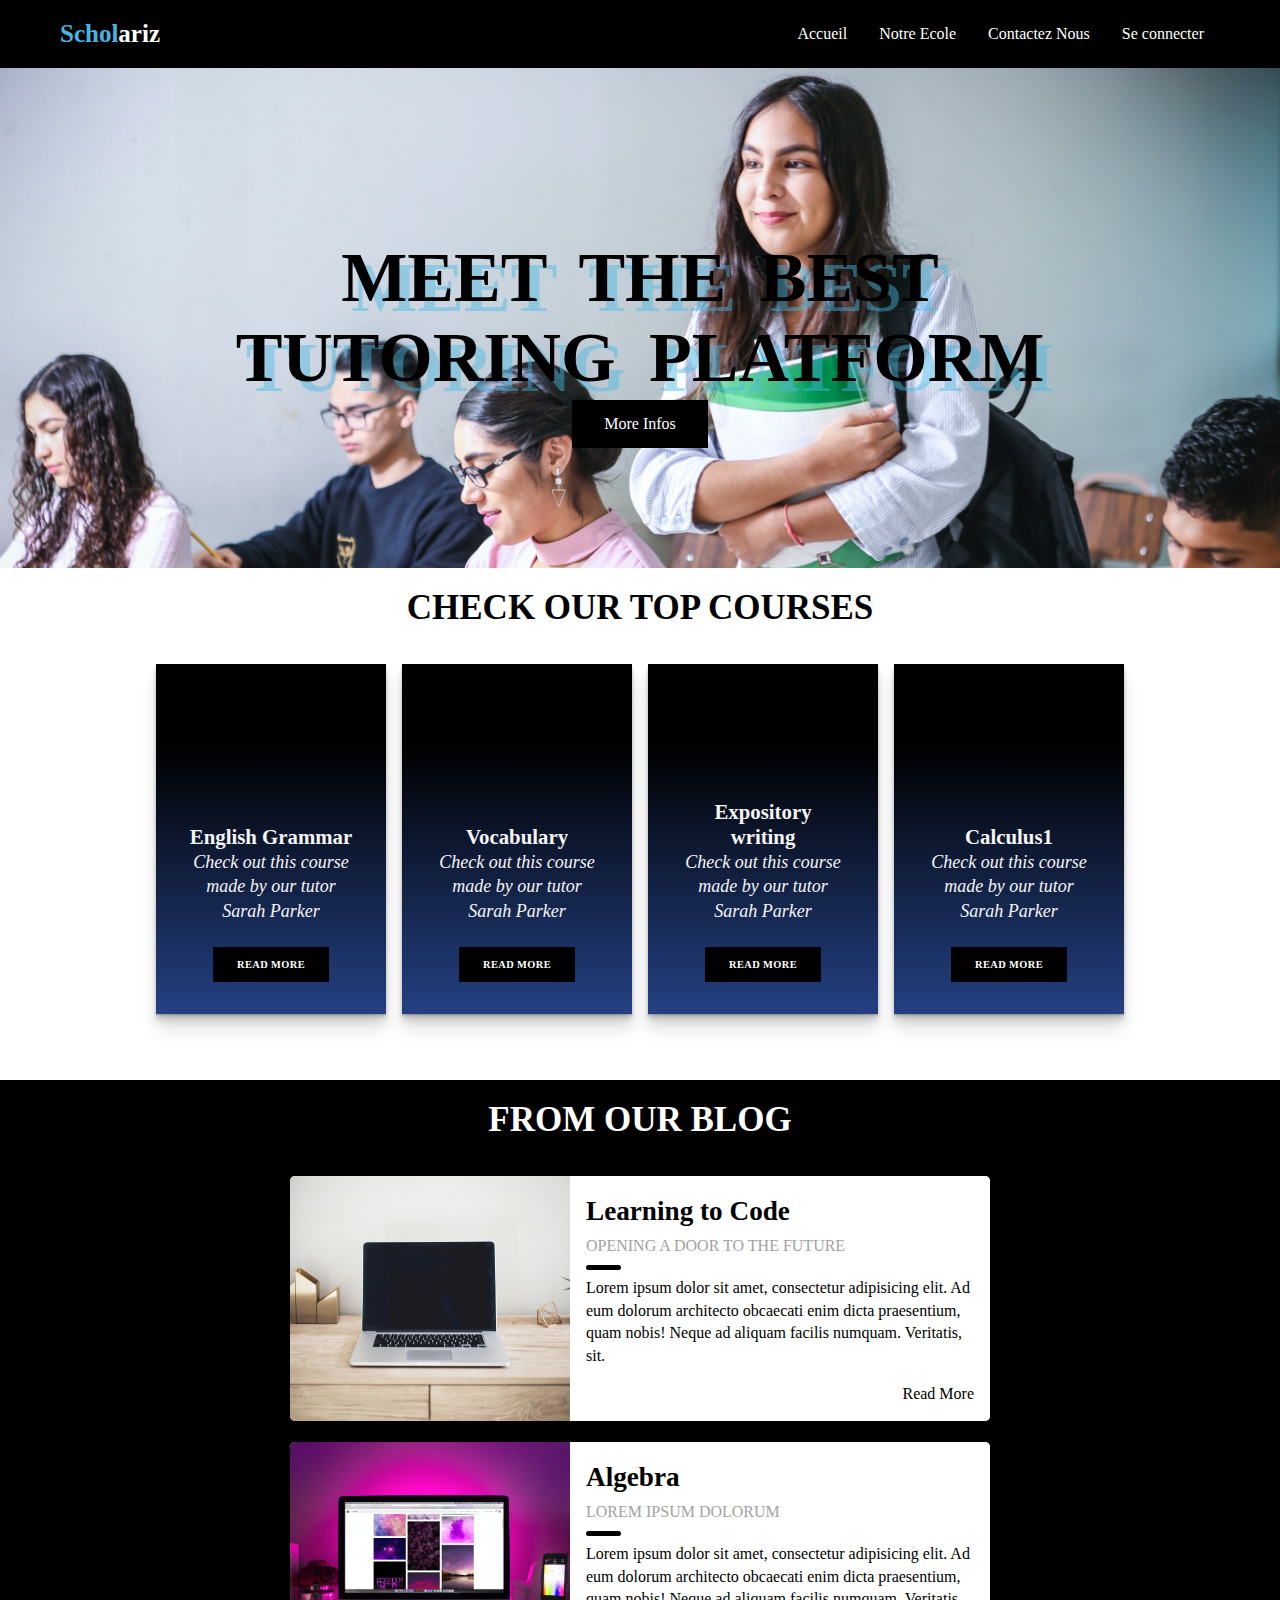
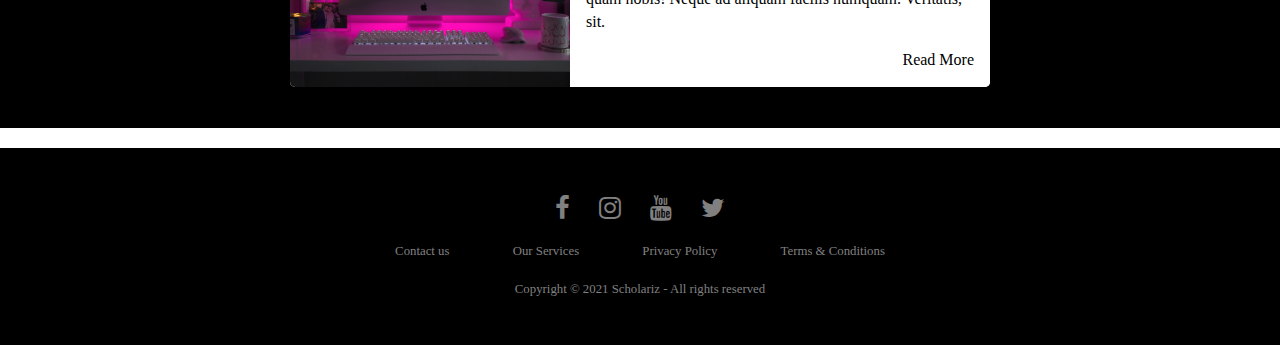
<file: index.html>
<!DOCTYPE html>
<html lang="en">

<head>
    <meta charset="UTF-8">
    <meta http-equiv="X-UA-Compatible" content="IE=edge">
    <script src="https://code.jquery.com/jquery-3.5.1.js"></script>
    <meta name="viewport" content="width=device-width, initial-scale=1.0">
    <title>Accueil</title>
    <!-- <link rel="stylesheet" href="Page Web/styles/style.css"> -->
    <link rel="stylesheet" href="Page Web/css/index.css">
    <script src="./Page Web/scripts/script.js"></script>
    <link rel="icon" href="../images/icons/baby-car.png" type="image/icon type">
    <link rel="stylesheet" href="https://cdnjs.cloudflare.com/ajax/libs/font-awesome/4.7.0/css/font-awesome.min.css">

</head>

<body>
    <!-- header -->
    <header>

        <nav>
            <ul>
                <li class="logo">Schol<span>ariz</span></li>
                <li class="nav_links"><a href="#">Accueil</a></li>
                <li class="nav_links"><a href="Page Web/pages/Notre_Ecole.html">Notre Ecole</a></li>
                <li class="nav_links"><a href="Page Web/pages/Contactez_Nous.html">Contactez Nous</a></li>
                <li class="nav_links but"><a href="Page Web/pages/Se_connecter.php">Se connecter</a></li>
                <li class="btn"><a href="#"><i class="fa fa-bars"></i></a></li>
            </ul>
        </nav>
    </header>
    <!-- end header -->
    <!-- main -->
    <section class="section_one">
        <div class="first-section">
            <div class="picture">
                <img src="./Page Web/pics/p.jpg" alt="first pic">
                <div class="intro">
                    <h1>MEET THE BEST TUTORING PLATFORM</h1>
                    <button>More Infos</button>
                </div>
            </div>
        </div>
    </section>

    <section class="section_two">
        <h2 class="h2">CHECK OUR TOP COURSES</h2>
        <main class="page-content">
            <div class="card">
                <div class="content">
                    <h2 class="title">English Grammar</h2>
                    <p class="copy">Check out this course made by our tutor Sarah Parker</p>
                    <button class="btn">Read More</button>
                </div>
            </div>
            <div class="card">
                <div class="content">
                    <h2 class="title">Vocabulary</h2>
                    <p class="copy">Check out this course made by our tutor Sarah Parker</p>
                    <button class="btn">Read More</button>
                </div>
            </div>
            <div class="card">
                <div class="content">
                    <h2 class="title">Expository writing
                    </h2>
                    <p class="copy">Check out this course made by our tutor Sarah Parker</p>
                    <button class="btn">Read More</button>
                </div>
            </div>
            <div class="card">
                <div class="content">
                    <h2 class="title">Calculus1
                    </h2>
                    <p class="copy">Check out this course made by our tutor Sarah Parker</p>
                    <button class="btn">Read More</button>
                </div>
            </div>
        </main>
    </section>
    <!-- second section--->

    <section class="second_section">
        <h2 class="h2" style="color: white;">FROM OUR BLOG</h2>
        <div class="blog-card">
            <div class="meta">
                <div class="photo" style="background-image: url(./Page\ Web/pics/lap.jpg);"></div>
                <ul class="details">
                    <li class="author">Safae Baamel</li>
                    <li class="date">Aug, 2019</li>
                    <li class="tags">
                        <ul>
                            <li> Learn</a>
                            </li>
                            <li>Scratch</a>
                            </li>
                            <li>Algorithmics</a>
                            </li>
                            <li>Calculate</a>
                            </li>
                        </ul>
                    </li>
                </ul>
            </div>
            <div class="description">
                <h1>Learning to Code</h1>
                <h2>Opening a door to the future</h2>
                <p> Lorem ipsum dolor sit amet, consectetur adipisicing elit. Ad eum dolorum architecto obcaecati enim dicta praesentium, quam nobis! Neque ad aliquam facilis numquam. Veritatis, sit.</p>
                <p class="read-more">
                    <a style="color: black;">Read More</a>
                </p>
            </div>
        </div>
        <div class="blog-card alt">
            <div class="meta">
                <div class="photo" style="background-image: url(./Page\ Web/pics/lap2.jpg);"></div>
                <ul class="details">
                    <li class="author">Mohssin Latari</a>
                    </li>
                    <li class="date">July, 2019</li>
                    <li class="tags">
                        <ul>
                            <li>Learn</a>
                            </li>
                            <li>Analyse</a>
                            </li>
                            <li>Calculate</a>
                            </li>
                        </ul>
                    </li>
                </ul>
            </div>
            <div class="description">
                <h1>Algebra</h1>
                <h2>LOREM IPSUM dolorum</h2>
                <p>Lorem ipsum dolor sit amet, consectetur adipisicing elit. Ad eum dolorum architecto obcaecati enim dicta praesentium, quam nobis! Neque ad aliquam facilis numquam. Veritatis, sit.</p>
                <p class="read-more">
                    <a style="color: black;">Read More</a>
                </p>
            </div>
        </div>


    </section>

    <!-- footer -->
    <footer>
        <div class="footer " style="margin-top: 20px;">
            <div class="row ">
                <a href="# "><i class="fa fa-facebook "></i></a>
                <a href="# "><i class="fa fa-instagram "></i></a>
                <a href="# "><i class="fa fa-youtube "></i></a>
                <a href="# "><i class="fa fa-twitter "></i></a>
            </div>

            <div class="row ">
                <ul>
                    <li><a href="# ">Contact us</a></li>
                    <li><a href="# ">Our Services</a></li>
                    <li><a href="# ">Privacy Policy</a></li>
                    <li><a href="# ">Terms & Conditions</a></li>
                </ul>
            </div>

            <div class="row ">
                Copyright © 2021 Scholariz - All rights reserved
            </div>
        </div>
    </footer>

    <!-- end footer -->
</body>

</html>
</file>
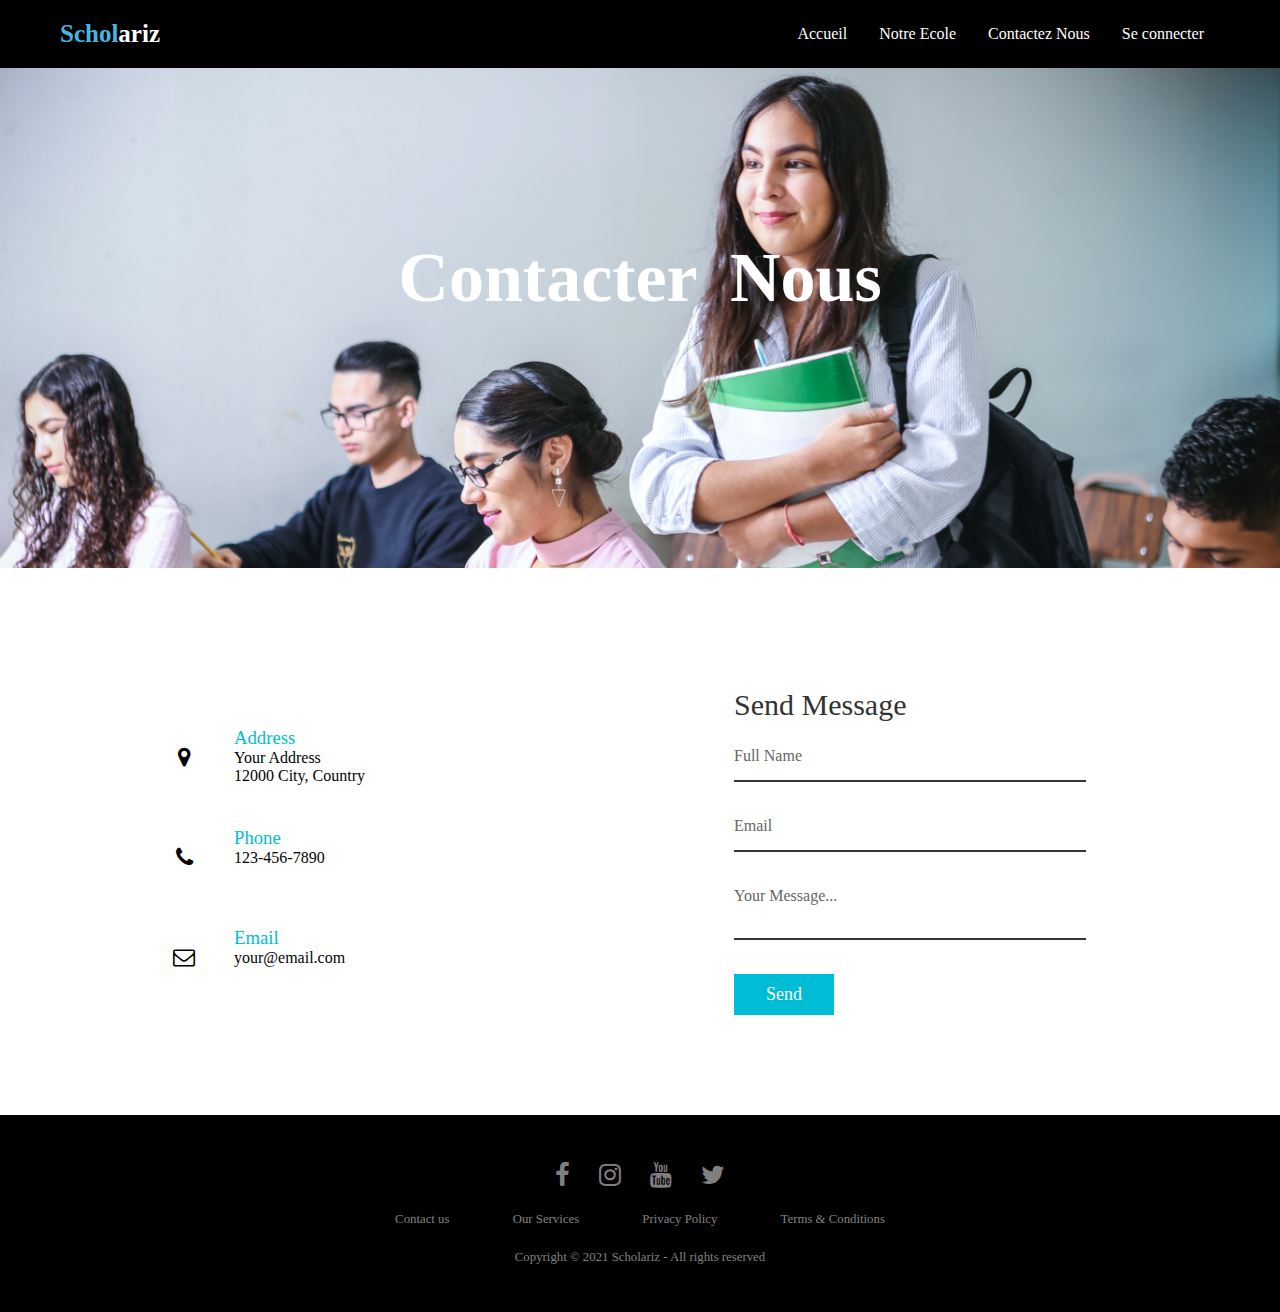
<file: Page Web/pages/Contactez_Nous.html>
<!DOCTYPE html>
<html lang="en">

<head>
    <meta charset="UTF-8">
    <meta http-equiv="X-UA-Compatible" content="IE=edge">
    <meta name="viewport" content="width=device-width, initial-scale=1.0">
    <title>Contacter Nous</title>
    <link rel="stylesheet" href="../css/index.css">
    <script src="https://code.jquery.com/jquery-3.5.1.js"></script>
    <script src="/Page Web/scripts/script.js"></script>
    <link rel="stylesheet" href="/Page Web/css/contacts.css">
    <link rel="icon" href="../images/icons/baby-car.png" type="image/icon type">
    <link rel="stylesheet" href="https://cdnjs.cloudflare.com/ajax/libs/font-awesome/4.7.0/css/font-awesome.min.css">
</head>

<body>
    <!-- header -->
    <header>
        <nav>
            <ul>
                <li class="logo">Schol<span>ariz</span></li>
                <li class="nav_links"><a href="../../index.html">Accueil</a></li>
                <li class="nav_links"><a href="Notre_Ecole.html">Notre Ecole</a></li>
                <li class="nav_links"><a href="Contactez_Nous.html">Contactez Nous</a></li>
                <li class="nav_links"><a href="Se_connecter.php">Se connecter</a></li>
                <li class="btn"><a href="#"><i class="fa fa-bars"></i></a></li>
            </ul>
        </nav>
    </header>
    <!-- end header -->

    <section class="section_one">
        <div class="first-section">
            <div class="picture">
                <img src="../pics/p.jpg" alt="first pic">
                <div class="intro">
                    <h1 style="color: white; text-shadow: none;">Contacter Nous</h1>
                </div>
            </div>
        </div>
    </section>

    <main>
        <section class="contact">
            <div class="container">
                <div class="contactInfo">
                    <div class="box">
                        <div class="icon">
                            <i class="fa fa-map-marker" aria-hidden="true"></i>
                        </div>
                        <div class="text">
                            <h3>Address</h3>
                            <p>Your Address<br>12000 City, Country</p>
                        </div>
                    </div>
                    <div class="box">
                        <div class="icon">
                            <i class="fa fa-phone" aria-hidden="true"></i>
                        </div>
                        <div class="text">
                            <h3>Phone</h3>
                            <p>123-456-7890</p>
                        </div>
                    </div>
                    <div class="box">
                        <div class="icon">
                            <i class="fa fa-envelope-o" aria-hidden="true"></i>
                        </div>
                        <div class="text">
                            <h3>Email</h3>
                            <p>your@email.com</p>
                        </div>
                    </div>
                </div>
                <div class="contactForm">
                    <form action="/" id="form" method="GET">
                        <h2>Send Message</h2>
                        <div class="inputBox">
                            <input id="name" type="text" name="name" required="required">
                            <span>Full Name</span>
                        </div>
                        <div class="inputBox">
                            <input type="email" id="email" name="email" required="required">
                            <span>Email</span>
                        </div>
                        <div class="inputBox">
                            <textarea required="required" id="messages"></textarea>
                            <span>Your Message...</span>
                        </div>
                        <div class="inputBox">
                            <input type="submit" value="Send">
                        </div>
                    </form>
                    <div id="error"></div>
                </div>
            </div>
        </section>
    </main>

    <!-- footer -->
    <footer>
        <div class="footer ">
            <div class="row ">
                <a href="# "><i class="fa fa-facebook "></i></a>
                <a href="# "><i class="fa fa-instagram "></i></a>
                <a href="# "><i class="fa fa-youtube "></i></a>
                <a href="# "><i class="fa fa-twitter "></i></a>
            </div>

            <div class="row ">
                <ul>
                    <li><a href="# ">Contact us</a></li>
                    <li><a href="# ">Our Services</a></li>
                    <li><a href="# ">Privacy Policy</a></li>
                    <li><a href="# ">Terms & Conditions</a></li>
                </ul>
            </div>

            <div class="row ">
                Copyright © 2021 Scholariz - All rights reserved
            </div>
        </div>
    </footer>

    <!-- end footer -->
</body>

</html>
</file>
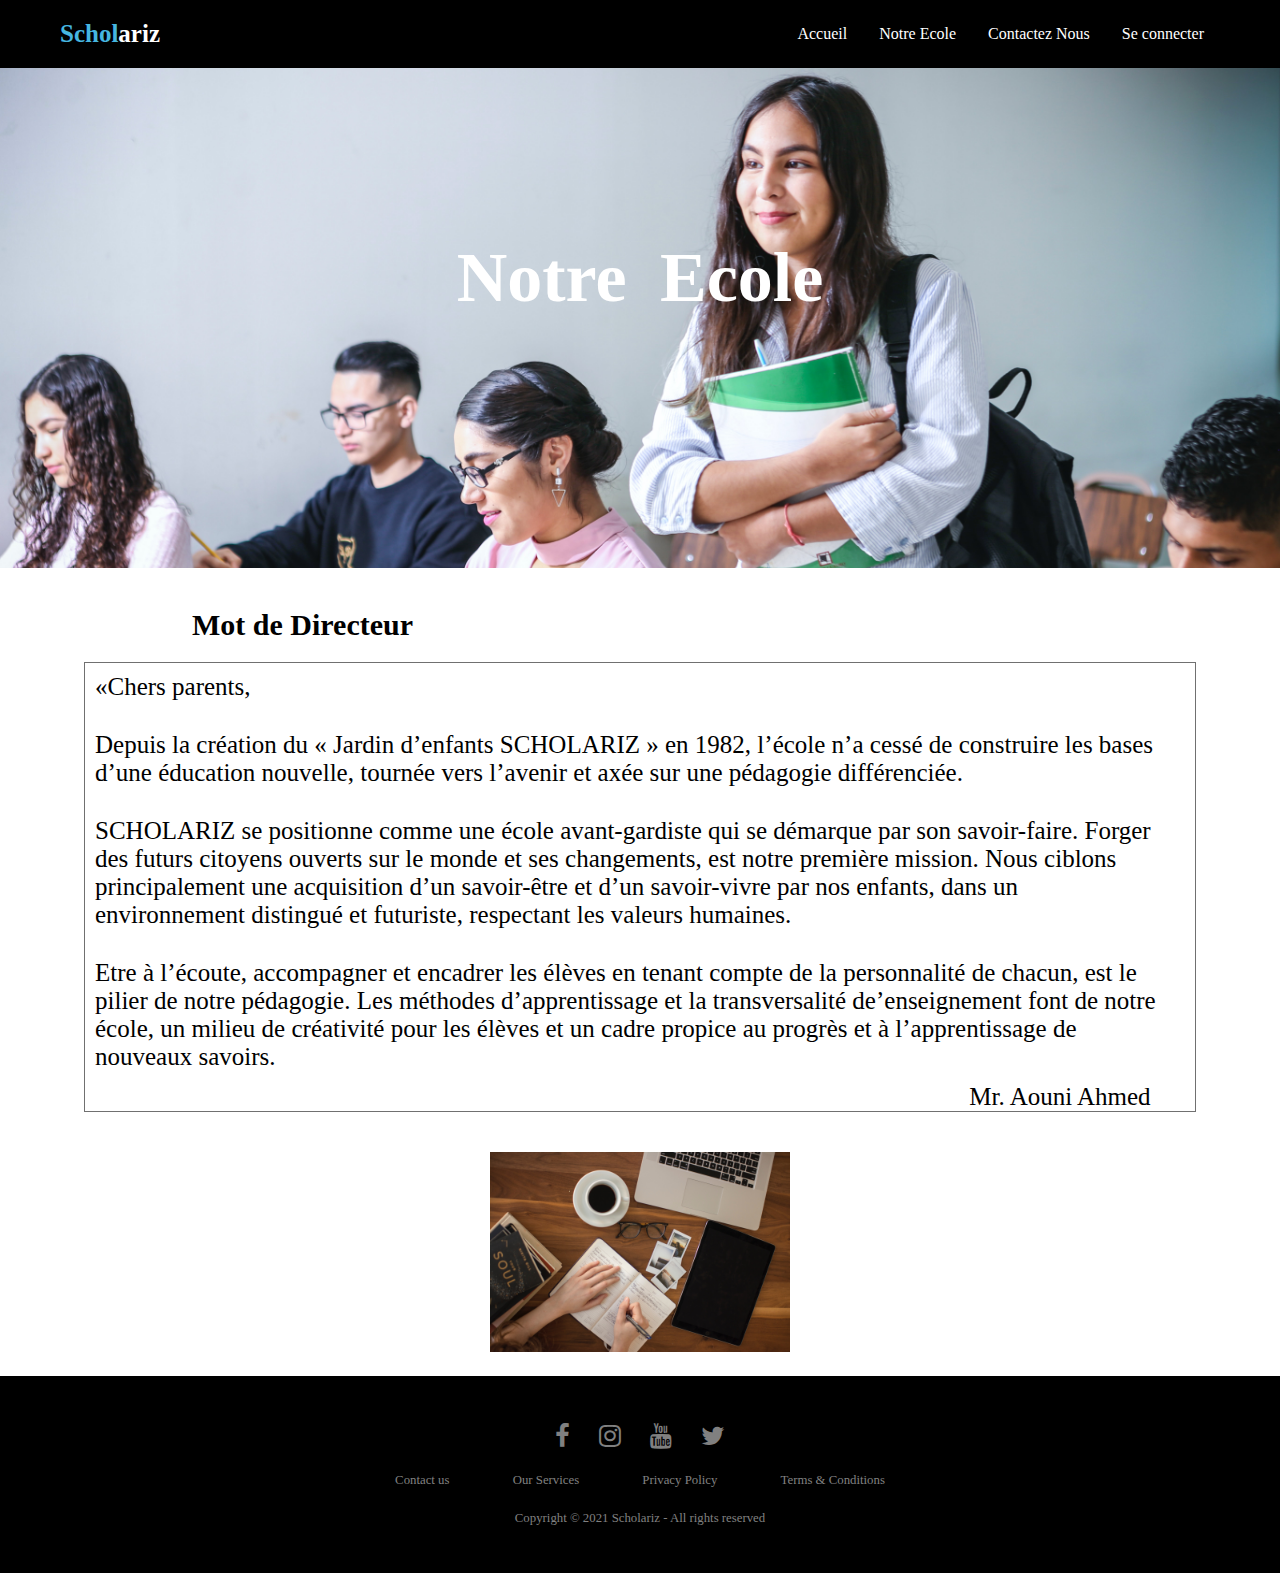
<file: Page Web/pages/Notre_Ecole.html>
<!DOCTYPE html>
<html lang="en">

<head>
    <meta charset="UTF-8">
    <meta http-equiv="X-UA-Compatible" content="IE=edge">
    <meta name="viewport" content="width=device-width, initial-scale=1.0">
    <title>Notre Ecole</title>
    <link rel="stylesheet" href="../css/index.css">
    <script src="https://code.jquery.com/jquery-3.5.1.js"></script>
    <script src="/Page Web/scripts/script.js"></script>

    <link rel="icon" href="../pics/pic.jpg" type="image/icon type">
    <link rel="stylesheet" href="https://cdnjs.cloudflare.com/ajax/libs/font-awesome/4.7.0/css/font-awesome.min.css">

</head>

<body>
    <!-- header -->
    <header>

        <nav>
            <ul>
                <li class="logo">Schol<span>ariz</span></li>
                <li class="nav_links"><a href="../../index.html">Accueil</a></li>
                <li class="nav_links"><a href="Notre_Ecole.html">Notre Ecole</a></li>
                <li class="nav_links"><a href="Contactez_Nous.html">Contactez Nous</a></li>
                <li class="nav_links"><a href="Se_connecter.php">Se connecter</a></li>
                <li class="btn"><a href="#"><i class="fa fa-bars"></i></a></li>
            </ul>
        </nav>

    </header>
    <section class="section_one">
        <div class="first-section">
            <div class="picture">
                <img src="../pics/p.jpg" alt="first pic">
                <div class="intro">
                    <h1 style="color: white; text-shadow: none;">Notre Ecole</h1>
                </div>
            </div>
        </div>
    </section>
    <!-- end header -->
    <!-- main -->
    <!-- end main -->

    <main>
        <div class="about-us">
            <div class="info">
                <div1>Mot de Directeur</div1>
            </div>
            <div class="notre-ecole">
                <dev class="description">
                    <span class="paragraph titre">«Chers parents,</span>
                    <span class="paragraph">
                        Depuis la création du « Jardin d’enfants
                        SCHOLARIZ » en 1982, l’école n’a cessé de 
                        construire les bases d’une 
                        éducation nouvelle, tournée vers l’avenir et axée 
                        sur une pédagogie différenciée.
                        </span>
                    <span class="paragraph">   
                        SCHOLARIZ se positionne comme une école
                        avant-gardiste qui se démarque par son 
                        savoir-faire. Forger des futurs citoyens ouverts
                        sur le monde et ses changements, est notre 
                        première mission. Nous ciblons principalement 
                        une acquisition d’un savoir-être et d’un 
                        savoir-vivre par nos enfants, dans un 
                        environnement distingué et futuriste, 
                        respectant les valeurs humaines.
                        </span>
                    <span class="paragraph">Etre à l’écoute, accompagner et encadrer les
                            élèves en tenant compte de la personnalité de 
                            chacun, est le pilier de notre pédagogie. 
                            Les méthodes d’apprentissage et la 
                            transversalité de’enseignement font de notre 
                            école, un milieu de créativité pour les élèves et 
                            un cadre propice au progrès et à l’apprentissage 
                            de nouveaux savoirs.</span>
                    <span class="auteur">Mr. Aouni Ahmed</span>
                </dev>
                <div class="image">
                    <img src="../pics/pic.jpg" alt="annie spratt">
                </div>
            </div>
        </div>

    </main>

    <!-- footer -->
    <footer>
        <div class="footer ">
            <div class="row ">
                <a href="# "><i class="fa fa-facebook "></i></a>
                <a href="# "><i class="fa fa-instagram "></i></a>
                <a href="# "><i class="fa fa-youtube "></i></a>
                <a href="# "><i class="fa fa-twitter "></i></a>
            </div>

            <div class="row ">
                <ul>
                    <li><a href="# ">Contact us</a></li>
                    <li><a href="# ">Our Services</a></li>
                    <li><a href="# ">Privacy Policy</a></li>
                    <li><a href="# ">Terms & Conditions</a></li>
                </ul>
            </div>

            <div class="row ">
                Copyright © 2021 Scholariz - All rights reserved
            </div>
        </div>
    </footer>

    <!-- end footer -->
</body>

</html>
</file>
<file: Page Web/css/index.css>
nav {
  background-color: #000;
  padding: 5px 60px;
}

nav ul {
  display: -webkit-box;
  display: -ms-flexbox;
  display: flex;
  -ms-flex-wrap: wrap;
      flex-wrap: wrap;
  list-style: none;
  -webkit-box-align: center;
      -ms-flex-align: center;
          align-items: center;
  -ms-flex-line-pack: center;
      align-content: center;
}

nav ul li {
  cursor: pointer;
  padding: 15px 0;
}

nav ul li:hover {
  color: #FFF;
}

nav ul li:nth-child(6) {
  width: -moz-fit-content;
  color: #FFF;
  -webkit-transition: background-color .35s ease-in-out;
  transition: background-color .35s ease-in-out;
}

nav ul li:nth-child(6)::after {
  all: unset !important;
}

nav ul li:nth-child(6):hover {
  background-color: #186e8f;
}

nav ul li:nth-child(6):hover a {
  color: #FFF;
}

nav ul li.logo {
  margin-right: auto;
  font-size: 25px;
  font-weight: 700;
  cursor: default;
  -webkit-user-select: none;
     -moz-user-select: none;
      -ms-user-select: none;
          user-select: none;
  color: #46B6E0;
}

nav ul li.logo span {
  color: white;
}

nav ul li.nav_links {
  width: auto;
  margin: 0 16px;
  text-align: center;
  position: relative;
  -webkit-box-ordinal-group: 4;
      -ms-flex-order: 3;
          order: 3;
}

nav ul li.nav_links:after {
  position: absolute;
  content: '';
  height: 2px;
  width: 0%;
  background: #46B6E0;
  left: 0;
  bottom: 9px;
  opacity: 1;
  -webkit-transition: all 0.2s cubic-bezier(0.15, 0.41, 0.82, 0.3);
  transition: all 0.2s cubic-bezier(0.15, 0.41, 0.82, 0.3);
}

nav ul li.nav_links:hover:after {
  width: 100%;
}

nav ul li a {
  color: white;
  text-decoration: none;
  -webkit-transition: .4s;
  transition: .4s;
}

nav ul li a i {
  width: 35px;
  height: 35px;
}

nav ul li:hover a {
  color: #46B6E0;
}

nav ul li i {
  font-size: 23px;
}

nav ul li.btn {
  display: none;
}

nav ul li.btn a {
  font-size: 35px;
}

nav ul li.btn.hide i:before {
  content: '\f00d';
}

@media all and (max-width: 900px) {
  nav {
    padding: 5px 30px;
  }
  nav ul {
    -webkit-box-pack: center;
        -ms-flex-pack: center;
            justify-content: center;
    -webkit-box-align: center;
        -ms-flex-align: center;
            align-items: center;
  }
  nav ul li.nav_links {
    width: 100%;
    display: none;
    left: -2%;
  }
  nav ul li.nav_links.show {
    display: block;
  }
  nav ul li.btn {
    display: block;
  }
  nav ul li:nth-child(6) {
    width: -webkit-fit-content;
    width: -moz-fit-content;
    width: fit-content;
  }
  nav .header-content p {
    font-size: 15px;
  }
  nav .header-content .pha1 {
    font-size: 40px;
  }
  nav .header-content button {
    width: 130px;
    height: 40px;
    font-size: 15px;
  }
  nav ul li.btn {
    display: block;
  }
}

.footer {
  background: #000;
  padding: 30px 0px;
  font-family: 'Play', sans-serif;
  text-align: center;
}

.footer .row {
  width: 100%;
  margin: 1% 0%;
  padding: 0.4% 0%;
  color: gray;
  font-size: 0.8em;
}

.footer .row ul {
  width: 100%;
}

.footer .row ul li {
  display: inline-block;
  margin: 0px 30px;
}

.footer .row a {
  text-decoration: none;
  color: gray;
  -webkit-transition: 0.5s;
  transition: 0.5s;
}

.footer .row a:hover {
  color: #46B6E0;
}

.footer .row a i {
  font-size: 2em;
  margin: 0% 1%;
}

.page-content {
  display: -ms-grid;
  display: grid;
  grid-gap: 1rem;
  padding: 1rem;
  max-width: 1000px;
  margin: 0 auto;
}

@media (min-width: 600px) {
  .page-content {
    -ms-grid-columns: (1fr)[2];
        grid-template-columns: repeat(2, 1fr);
  }
}

@media (min-width: 800px) {
  .page-content {
    -ms-grid-columns: (1fr)[4];
        grid-template-columns: repeat(4, 1fr);
  }
}

.card {
  position: relative;
  display: -webkit-box;
  display: -ms-flexbox;
  display: flex;
  -webkit-box-align: end;
      -ms-flex-align: end;
          align-items: flex-end;
  overflow: hidden;
  padding: 1rem;
  width: 100%;
  text-align: center;
  color: whitesmoke;
  background-color: whitesmoke;
  -webkit-box-shadow: 0 1px 1px rgba(0, 0, 0, 0.1), 0 2px 2px rgba(0, 0, 0, 0.1), 0 4px 4px rgba(0, 0, 0, 0.1), 0 8px 8px rgba(0, 0, 0, 0.1), 0 16px 16px rgba(0, 0, 0, 0.1);
          box-shadow: 0 1px 1px rgba(0, 0, 0, 0.1), 0 2px 2px rgba(0, 0, 0, 0.1), 0 4px 4px rgba(0, 0, 0, 0.1), 0 8px 8px rgba(0, 0, 0, 0.1), 0 16px 16px rgba(0, 0, 0, 0.1);
}

@media (min-width: 600px) {
  .card {
    height: 350px;
  }
  .card .h2 {
    font-size: 20px;
  }
}

.card:before {
  content: '';
  position: absolute;
  top: 0;
  left: 0;
  width: 100%;
  height: 110%;
  background-size: cover;
  background-position: 0 0;
  -webkit-transition: -webkit-transform calc(var(--d) * 1.5) var(--e);
  transition: -webkit-transform calc(var(--d) * 1.5) var(--e);
  transition: transform calc(var(--d) * 1.5) var(--e);
  transition: transform calc(var(--d) * 1.5) var(--e), -webkit-transform calc(var(--d) * 1.5) var(--e);
  pointer-events: none;
}

.card:after {
  content: '';
  display: block;
  position: absolute;
  top: 0;
  left: 0;
  width: 100%;
  height: 200%;
  pointer-events: none;
  background-image: -webkit-gradient(linear, left top, left bottom, from(black), color-stop(11.7%, black), color-stop(53.1%, rgba(0, 37, 122, 0.842)), color-stop(53.1%, rgba(0, 37, 122, 0.842)), color-stop(53.1%, rgba(0, 37, 122, 0.842)), color-stop(53.1%, rgba(0, 37, 122, 0.842)), color-stop(53.1%, rgba(0, 37, 122, 0.842)), color-stop(53.1%, rgba(0, 37, 122, 0.842)), color-stop(53.1%, rgba(0, 37, 122, 0.842)), color-stop(53.1%, rgba(0, 37, 122, 0.842)), color-stop(53.1%, rgba(0, 37, 122, 0.842)), color-stop(83.6%, black), color-stop(88.7%, black), color-stop(94.1%, black), to(black));
  background-image: linear-gradient(to bottom, black 0%, black 11.7%, rgba(0, 37, 122, 0.842) 53.1%, rgba(0, 37, 122, 0.842) 53.1%, rgba(0, 37, 122, 0.842) 53.1%, rgba(0, 37, 122, 0.842) 53.1%, rgba(0, 37, 122, 0.842) 53.1%, rgba(0, 37, 122, 0.842) 53.1%, rgba(0, 37, 122, 0.842) 53.1%, rgba(0, 37, 122, 0.842) 53.1%, rgba(0, 37, 122, 0.842) 53.1%, black 83.6%, black 88.7%, black 94.1%, black 100%);
}

.content {
  position: relative;
  display: -webkit-box;
  display: -ms-flexbox;
  display: flex;
  -webkit-box-orient: vertical;
  -webkit-box-direction: normal;
      -ms-flex-direction: column;
          flex-direction: column;
  -webkit-box-align: center;
      -ms-flex-align: center;
          align-items: center;
  width: 100%;
  padding: 1rem;
  -webkit-transition: -webkit-transform var(--d) var(--e);
  transition: -webkit-transform var(--d) var(--e);
  transition: transform var(--d) var(--e);
  transition: transform var(--d) var(--e), -webkit-transform var(--d) var(--e);
  z-index: 1;
}

.title {
  font-size: 1.3rem;
  font-weight: bold;
  line-height: 1.2;
}

.copy {
  font-size: 1.125rem;
  font-style: italic;
  line-height: 1.35;
}

.btn {
  cursor: pointer;
  margin-top: 1.5rem;
  padding: 0.75rem 1.5rem;
  font-size: 0.65rem;
  font-weight: bold;
  letter-spacing: 0.025rem;
  text-transform: uppercase;
  color: white;
  background-color: black;
  border: none;
}

.btn:hover {
  background-color: #0d0d0d;
}

.btn:focus {
  outline: 1px dashed yellow;
  outline-offset: 3px;
}

@media (hover: hover) and (min-width: 600px) {
  .card:after {
    -webkit-transform: translateY(0);
            transform: translateY(0);
  }
  .card:hover,
  .card:focus-within {
    -webkit-box-align: center;
        -ms-flex-align: center;
            align-items: center;
  }
  .card:hover:before,
  .card:focus-within:before {
    -webkit-transform: translateY(-4%);
            transform: translateY(-4%);
  }
  .card:hover:after,
  .card:focus-within:after {
    -webkit-transform: translateY(-50%);
            transform: translateY(-50%);
  }
  .card:hover .content,
  .card:focus-within .content {
    -webkit-transform: translateY(0);
            transform: translateY(0);
  }
  .card:hover .content > *:not(.title),
  .card:focus-within .content > *:not(.title) {
    opacity: 1;
    -webkit-transform: translateY(0);
            transform: translateY(0);
    -webkit-transition-delay: calc(var(--d) / 8);
            transition-delay: calc(var(--d) / 8);
  }
}

.h2 {
  text-align: center;
  font-size: 35px;
  padding: 20px;
}

.contact {
  position: relative;
  padding: 50px 100px;
  display: -webkit-box;
  display: -ms-flexbox;
  display: flex;
  -webkit-box-pack: center;
      -ms-flex-pack: center;
          justify-content: center;
  -webkit-box-align: center;
      -ms-flex-align: center;
          align-items: center;
  -webkit-box-orient: vertical;
  -webkit-box-direction: normal;
      -ms-flex-direction: column;
          flex-direction: column;
  background-size: cover;
}

.text-header h1 {
  font-size: 30px;
}

@media screen and (max-width: 1200px) and (min-width: 200px) {
  .bg {
    width: 100%;
  }
}

.container {
  width: 100%;
  display: -webkit-box;
  display: -ms-flexbox;
  display: flex;
  -webkit-box-pack: center;
      -ms-flex-pack: center;
          justify-content: center;
  -webkit-box-align: center;
      -ms-flex-align: center;
          align-items: center;
  margin-top: 30px;
}

.container .contactInfo {
  width: 50%;
  display: -webkit-box;
  display: -ms-flexbox;
  display: flex;
  -webkit-box-orient: vertical;
  -webkit-box-direction: normal;
      -ms-flex-direction: column;
          flex-direction: column;
}

.container .contactInfo .box {
  position: relative;
  padding: 20px 0;
  display: -webkit-box;
  display: -ms-flexbox;
  display: flex;
}

.container .contactInfo .box .icon {
  min-width: 60px;
  height: 60px;
  background: #fff;
  display: -webkit-box;
  display: -ms-flexbox;
  display: flex;
  -webkit-box-pack: center;
      -ms-flex-pack: center;
          justify-content: center;
  -webkit-box-align: center;
      -ms-flex-align: center;
          align-items: center;
  border-radius: 50%;
  font-size: 22px;
}

.container .contactInfo .box .text {
  display: -webkit-box;
  display: -ms-flexbox;
  display: flex;
  margin-left: 20px;
  color: #030303;
  font-size: 16px;
  -webkit-box-orient: vertical;
  -webkit-box-direction: normal;
      -ms-flex-direction: column;
          flex-direction: column;
  font-weight: 300;
}

.container .contactInfo .box .text h3 {
  font-weight: 500;
  color: #00bcd4;
}

.contactForm {
  width: 40%;
  padding: 40px;
  background: #fff;
}

.contactForm h2 {
  font-size: 30px;
  color: #333;
  font-weight: 500;
}

.contactForm .inputBox {
  position: relative;
  width: 100%;
  margin-top: 10px;
}

.co {
  text-align: center;
  font-weight: bold;
  font-size: 35px;
  /* padding-top: 17px; */
  border: 1px solid black;
  margin-top: 9%;
  padding: 17px;
}

.contactForm .inputBox input,
.contactForm .inputBox textarea {
  width: 100%;
  padding: 10px 0;
  font-size: 16px;
  margin: 10px 0;
  border: none;
  border-bottom: 2px solid #333;
  outline: none;
  resize: none;
}

.contactForm .inputBox span {
  position: absolute;
  left: 0;
  padding: 5px 0;
  font-size: 16px;
  margin: 10px 0;
  pointer-events: none;
  -webkit-transition: 0.5s;
  transition: 0.5s;
  color: #666;
}

.contactForm .inputBox input:focus ~ span,
.contactForm .inputBox input:valid ~ span,
.contactForm .inputBox textarea:focus ~ span,
.contactForm .inputBox textarea:valid ~ span {
  color: #e91e63;
  font-size: 12px;
  -webkit-transform: translateY(-10px);
          transform: translateY(-10px);
}

.contactForm .inputBox input[type="submit"] {
  width: 100px;
  background: #00bcd4;
  color: #fff;
  border: none;
  cursor: pointer;
  padding: 10px;
  font-size: 18px;
}

@media (max-width: 991px) {
  .contact {
    padding: 50px;
  }
  .container {
    -webkit-box-orient: vertical;
    -webkit-box-direction: normal;
        -ms-flex-direction: column;
            flex-direction: column;
  }
  .container .contactInfo {
    margin-bottom: 40px;
  }
  .container .contactInfo,
  .contactForm {
    width: 100%;
  }
  .background-cover .co {
    font-size: 25px;
  }
}

* {
  -webkit-box-sizing: border-box;
  box-sizing: border-box;
  margin: 0;
  padding: 0;
  font-family: Montserrat;
}

.section_one {
  width: 100%;
  height: 500px;
  position: relative;
  overflow-y: hidden;
}

.section_two {
  padding-bottom: 50px;
}

.second_section {
  -webkit-box-pack: center;
      -ms-flex-pack: center;
          justify-content: center;
}

.second_section.a {
  color: white;
}

.picture .intro {
  position: relative;
  font-size: 35px;
  color: black;
  text-shadow: 10px 10px #46b7e073;
  text-align: center;
  margin: auto;
  width: 70%;
  word-spacing: 16px;
  margin-left: auto;
  margin-right: auto;
  padding-top: 170px;
}

.picture .intro button {
  background-color: #000;
  /* Green */
  border: none;
  color: white;
  padding: 15px 32px;
  text-align: center;
  text-decoration: none;
  display: inline-block;
  font-size: 16px;
}

.picture .intro button:hover {
  background-color: #46B6E0;
}

.shadow .button {
  background-color: #46B6E0;
  /* Green */
  border: none;
  color: white;
  padding: 15px 32px;
  text-align: center;
  -webkit-box-align: center;
      -ms-flex-align: center;
          align-items: center;
  text-decoration: none;
  display: inline-block;
  font-size: 16px;
}

.first-section img {
  width: 100%;
  height: auto;
  min-height: 100%;
  background-size: 100% 100%;
  position: absolute;
  background-image: center center center fixed;
  top: 0;
  bottom: 0;
}

@media all and (max-width: 1000px) {
  .section_one {
    height: 300px;
  }
  .picture .intro {
    font-size: 20px;
    padding-top: 100px;
  }
}

.second_section {
  background-color: black;
  padding-bottom: 20px;
}

.blog-card {
  display: -webkit-box;
  display: -ms-flexbox;
  display: flex;
  -webkit-box-orient: vertical;
  -webkit-box-direction: normal;
      -ms-flex-direction: column;
          flex-direction: column;
  margin: 1rem auto;
  -webkit-box-shadow: 0 3px 7px -1px rgba(0, 0, 0, 0.1);
          box-shadow: 0 3px 7px -1px rgba(0, 0, 0, 0.1);
  margin-bottom: 1.6%;
  background: #fff;
  line-height: 1.4;
  font-family: sans-serif;
  border-radius: 5px;
  overflow: hidden;
  z-index: 0;
}

.blog-card .meta {
  position: relative;
  z-index: 0;
  height: 200px;
}

.blog-card .photo {
  position: absolute;
  top: 0;
  right: 0;
  bottom: 0;
  left: 0;
  background-size: cover;
  background-position: center;
  -webkit-transition: -webkit-transform .2s;
  transition: -webkit-transform .2s;
  transition: transform .2s;
  transition: transform .2s, -webkit-transform .2s;
}

.blog-card .details,
.blog-card .details ul {
  margin: auto;
  padding: 0;
  list-style: none;
}

.blog-card .details {
  position: absolute;
  top: 0;
  bottom: 0;
  left: -100%;
  margin: auto;
  -webkit-transition: left .2s;
  transition: left .2s;
  background: rgba(0, 0, 0, 0.6);
  color: #fff;
  padding: 10px;
  width: 100%;
  font-size: .9rem;
}

.blog-card .details a {
  -webkit-text-decoration: dotted underline;
          text-decoration: dotted underline;
}

.blog-card .details ul li {
  display: inline-block;
}

.blog-card .details .author:before {
  margin-right: 10px;
}

.blog-card .details .date:before {
  margin-right: 10px;
}

.blog-card .details .tags ul:before {
  margin-right: 10px;
}

.blog-card .details .tags li {
  margin-right: 2px;
}

.blog-card .details .tags li:first-child {
  margin-left: -4px;
}

.blog-card .description {
  padding: 1rem;
  background: #fff;
  position: relative;
  z-index: 1;
}

.blog-card .description h1 {
  margin: 0;
  font-size: 1.7rem;
}

.blog-card .description h2 {
  font-size: 1rem;
  font-weight: 300;
  text-transform: uppercase;
  color: #a2a2a2;
  margin-top: 5px;
}

.blog-card .description .read-more {
  text-align: right;
}

.blog-card .description .read-more a {
  color: white;
  display: inline-block;
  position: relative;
}

.blog-card .description .read-more a:after {
  margin-left: -10px;
  opacity: 0;
  vertical-align: middle;
  -webkit-transition: margin .3s, opacity .3s;
  transition: margin .3s, opacity .3s;
}

.blog-card .description .read-more a:hover:after {
  margin-left: 5px;
  opacity: 1;
}

.blog-card p {
  position: relative;
  margin: 1rem 0 0;
}

.blog-card p:first-of-type {
  margin-top: 1.25rem;
}

.blog-card p:first-of-type:before {
  content: "";
  position: absolute;
  height: 5px;
  background: #000000;
  width: 35px;
  top: -0.75rem;
  border-radius: 3px;
}

.blog-card:hover .details {
  left: 0%;
}

@media (min-width: 640px) {
  .blog-card {
    -webkit-box-orient: horizontal;
    -webkit-box-direction: normal;
        -ms-flex-direction: row;
            flex-direction: row;
    max-width: 700px;
  }
  .blog-card .meta {
    -ms-flex-preferred-size: 40%;
        flex-basis: 40%;
    height: auto;
  }
  .blog-card .description {
    -ms-flex-preferred-size: 60%;
        flex-basis: 60%;
  }
  .blog-card .description:before {
    background: #fff;
    width: 30px;
    position: absolute;
    left: -10px;
    top: 0;
    bottom: 0;
    z-index: -1;
  }
  .blog-card.alt .description:before {
    left: inherit;
    right: -10px;
  }
  .blog-card.alt .details {
    padding-left: 25px;
  }
}

.about-us {
  margin: auto;
  width: 90vw;
  padding: 20px;
}

.info {
  display: -webkit-box;
  display: -ms-flexbox;
  display: flex;
  gap: 10px;
  -webkit-box-pack: justify;
      -ms-flex-pack: justify;
          justify-content: space-between;
  margin: 20px auto;
  width: 70vw;
  font-size: 30px;
  font-weight: bold;
  -ms-flex-wrap: wrap;
      flex-wrap: wrap;
}

.notre-ecole {
  display: -webkit-box;
  display: -ms-flexbox;
  display: flex;
  height: 100%;
  margin: auto;
  width: 100%;
  -webkit-box-pack: center;
      -ms-flex-pack: center;
          justify-content: center;
  justify-items: center;
}

.notre-ecole .description {
  width: 35em;
  margin-right: 100px;
  height: 100%;
  border: 1px solid #707070;
  padding: 10px 30px 10px 10px;
  font-size: 25px;
  position: relative;
  margin-right: 50px;
}

.image img {
  -o-object-fit: cover;
     object-fit: cover;
  height: 100%;
  overflow-y: hidden;
  width: 35em;
  margin: auto 0;
}

.paragraph {
  margin-bottom: 30px;
  display: block;
}

.auteur {
  width: -webkit-fit-content;
  width: -moz-fit-content;
  width: fit-content;
  position: absolute;
  right: 4%;
  bottom: 4%;
}

@media all and (max-width: 1300px) {
  .notre-ecole {
    display: -webkit-box;
    display: -ms-flexbox;
    display: flex;
    -ms-flex-wrap: wrap;
        flex-wrap: wrap;
  }
  .notre-ecole .description {
    margin: 0;
    margin-bottom: 20px;
    width: 100%;
  }
  .image {
    margin: 0 auto;
    margin-top: 20px;
  }
  .auteur {
    bottom: 0;
  }
  .image img {
    width: 300px;
    height: unset;
  }
}

.login {
  display: -webkit-box;
  display: -ms-flexbox;
  display: flex;
  -webkit-box-orient: vertical;
  -webkit-box-direction: normal;
      -ms-flex-direction: column;
          flex-direction: column;
  -webkit-box-pack: center;
      -ms-flex-pack: center;
          justify-content: center;
  -webkit-box-align: center;
      -ms-flex-align: center;
          align-items: center;
  margin: auto;
  width: -webkit-fit-content;
  width: -moz-fit-content;
  width: fit-content;
}

.login h1 {
  padding-bottom: 10px;
}

.login h2 {
  padding-bottom: 10px;
}

.login .big-title {
  font-weight: 800px;
  font-size: 50px;
}

.login .email,
.login .password {
  position: relative;
  margin-bottom: 40px;
}

.login .form-login a {
  text-decoration: none;
  color: white;
  font-size: 20px;
}

.login .form-login .input {
  padding: 15px;
  text-indent: 40px;
  width: 100%;
  font-size: 20px;
}

.login .form-login .fa {
  position: absolute;
  top: 16px;
  left: 15px;
  font-size: 27px;
  overflow: visible;
}

.login .form-login .fa:after {
  content: '';
  height: 56.5px;
  width: 1px;
  background-color: #000;
  position: absolute;
  left: 33px;
  top: -15px;
}

@media all and (max-width: 1200px) {
  .login {
    padding-top: 30px;
    font-size: 20px;
  }
  .login h2 {
    font-size: 15px;
    padding-bottom: 10px;
  }
  .login .big-title {
    font-size: 35px;
    padding-bottom: 10px;
  }
  .form-login {
    padding: unset;
    font-size: 20px;
    height: unset;
    width: 100%;
  }
  .form-login h2 {
    font-size: 15px;
  }
  .form-login .form-login a {
    font-size: 15px;
  }
}

.form-login {
  -webkit-box-align: center;
      -ms-flex-align: center;
          align-items: center;
  -webkit-box-pack: center;
      -ms-flex-pack: center;
          justify-content: center;
}

.form-login .button {
  width: 23em;
  height: 100%;
}

.container {
  display: -webkit-box;
  display: -ms-flexbox;
  display: flex;
  margin-top: 0;
}

.container .sidebar {
  width: 20%;
  display: -webkit-box;
  display: -ms-flexbox;
  display: flex;
  -webkit-box-orient: vertical;
  -webkit-box-direction: normal;
      -ms-flex-direction: column;
          flex-direction: column;
  background-color: #46B6E0;
  height: 100vh;
}

.container .menu {
  background-color: #46B6E0;
  text-align: center;
  padding: 20px;
  border-style: solid;
  border-color: rgba(124, 122, 122, 0.335);
  text-decoration: none;
  display: inline-block;
  color: #FFF;
}

.right_centent {
  width: 100%;
  height: 100vh;
}

.right_centent .hori_sidebar {
  background-color: #46B6E0;
  display: -webkit-box;
  display: -ms-flexbox;
  display: flex;
  -webkit-box-pack: justify;
      -ms-flex-pack: justify;
          justify-content: space-between;
  padding: 20px 50px;
}

.right_centent .centnet {
  background-color: #FFF;
  height: -webkit-fit-content;
  height: -moz-fit-content;
  height: fit-content;
  padding: 20px;
}

.right_centent .centnet .circle {
  display: -webkit-box;
  display: -ms-flexbox;
  display: flex;
  -ms-flex-pack: distribute;
      justify-content: space-around;
  width: 80%;
  margin: 20px auto;
}

.right_centent .centnet .circle .circle-info {
  text-align: center;
  width: 100px;
  vertical-align: revert;
}

.right_centent .centnet .circle .circle-info .count {
  background-color: #BCE0FD;
  width: 150px;
  height: 150px;
  border-radius: 50%;
  line-height: 150px;
  font-size: 50px;
  margin: 0 0 15px 0px;
}

.right_centent .centnet .circle .circle-info .nom {
  width: 150px;
}

.right_centent .centnet .statistic {
  display: -webkit-box;
  display: -ms-flexbox;
  display: flex;
  width: -webkit-fit-content;
  width: -moz-fit-content;
  width: fit-content;
  margin: 48px auto;
  -ms-flex-wrap: wrap;
      flex-wrap: wrap;
  -webkit-box-align: center;
      -ms-flex-align: center;
          align-items: center;
  -ms-flex-line-pack: center;
      align-content: center;
  -webkit-box-pack: center;
      -ms-flex-pack: center;
          justify-content: center;
  justify-items: center;
}

.gestion {
  display: -webkit-box;
  display: -ms-flexbox;
  display: flex;
  -webkit-box-orient: vertical;
  -webkit-box-direction: normal;
      -ms-flex-direction: column;
          flex-direction: column;
  position: relative;
}

.gestion .add {
  display: -webkit-box;
  display: -ms-flexbox;
  display: flex;
  -webkit-box-pack: end;
      -ms-flex-pack: end;
          justify-content: flex-end;
  padding-right: inherit;
  cursor: pointer;
}

.gestion .popup {
  display: -webkit-box;
  display: -ms-flexbox;
  display: flex;
  width: 100%;
  position: absolute;
  -webkit-transition: all .35s ease-in-out;
  transition: all .35s ease-in-out;
}

.gestion .addEtudiant {
  margin: auto;
  background-color: #00000063;
  height: -webkit-fit-content;
  height: -moz-fit-content;
  height: fit-content;
  padding: 20px;
  width: 80%;
  padding: 15px;
  width: 80%;
  border-radius: 10px;
}

.gestion .addEtudiant .addEtudiant-child {
  position: relative;
  background-color: steelblue;
  height: 100%;
  width: 100%;
}

.gestion .addEtudiant .addEtudiant-child span {
  text-align: center;
  line-height: 40px;
  position: absolute;
  top: -10px;
  right: -10px;
  cursor: pointer;
  font-size: 22px;
  font-weight: bolder;
  color: white;
  width: 40px;
  height: 40px;
  background-color: gray;
  border-radius: 50%;
  -webkit-transition: background-color .35s ease-in-out;
  transition: background-color .35s ease-in-out;
}

.gestion .addEtudiant .addEtudiant-child span:hover {
  background-color: #0d0d0d;
}

.gestion .addEtudiant form h2 {
  font-size: 40px;
  text-align: center;
  color: white;
  padding: 25px;
}

.gestion .addEtudiant form .inputs input,
.gestion .addEtudiant form .inputs label {
  width: 80%;
  height: 50px;
  padding: 10px;
  font-size: 20px;
  display: block;
  margin: auto;
}

.gestion .addEtudiant form .inputs label {
  color: #8a0000;
  font-size: 15px;
}

.gestion .addEtudiant form .inputs input {
  height: 50px;
  padding: 10px;
  font-size: 20px;
}

.gestion .addEtudiant form .select {
  width: 80%;
  height: 50px;
  padding: 10px;
  font-size: 20px;
  display: block;
  margin: auto;
}

.gestion .addEtudiant form .btn {
  background-color: #46B6E0;
  width: 150px;
  height: 60px;
  border-radius: 10px;
  margin: 20px auto;
  font-size: 20px;
  position: relative;
  left: 50%;
  -webkit-transform: translateX(-50%);
          transform: translateX(-50%);
  cursor: pointer;
  outline: none;
  border: none;
  -webkit-transition: background-color .35s ease-in-out, color .35s ease-in-out;
  transition: background-color .35s ease-in-out, color .35s ease-in-out;
}

.gestion .addEtudiant form .btn:hover {
  background-color: #1c7fa4;
}

.gestion .addEtudiant form .btn:active {
  color: white;
  background-color: #114c63;
}

.table-etudiant {
  display: -webkit-box;
  display: -ms-flexbox;
  display: flex;
  -webkit-box-pack: center;
      -ms-flex-pack: center;
          justify-content: center;
  -webkit-box-align: center;
      -ms-flex-align: center;
          align-items: center;
  text-align: center;
  width: 100%;
  padding: 20px;
  /* .table-etudiant table th.operation span:before {
            content: " | ";
        } */
}

.table-etudiant table {
  width: 80%;
  border: solid 1px #707070;
  border-collapse: collapse;
  height: 200px;
  margin: auto;
}

.table-etudiant table th {
  background-color: rgba(0, 0, 0, 0.05);
  border: solid 1px #707070;
  padding: 10px;
}

.table-etudiant td {
  border: solid 1px #707070;
  padding: 10px;
}

.hidden {
  opacity: 0;
  pointer-events: none;
  -webkit-transition: all .35s ease-in-out;
  transition: all .35s ease-in-out;
  -webkit-transform: scale(0);
          transform: scale(0);
  overflow: hidden;
}

@media screen and (max-width: 768px) {
  #notShow {
    display: none;
  }
  .container {
    display: -webkit-box;
    display: -ms-flexbox;
    display: flex;
    margin-top: 0;
    margin: 0px;
    width: 100%;
  }
  .container .sidebar {
    width: 20%;
    display: -webkit-box;
    display: -ms-flexbox;
    display: flex;
    -webkit-box-orient: horizontal;
    -webkit-box-direction: normal;
        -ms-flex-direction: row;
            flex-direction: row;
    background-color: #46B6E0;
    height: auto;
    margin: 0px;
    width: 100%;
  }
  .container .sidebar a {
    width: 25%;
  }
}
/*# sourceMappingURL=index.css.map */
</file>
<file: Page Web/css/contacts.css>
* {
  margin: 0;
  padding: 0;
  box-sizing: border-box;
  font-family: Montserrat;
}
.contact {
  position: relative;
  padding: 50px 100px;
  display: flex;
  justify-content: center;
  align-items: center;
  flex-direction: column;
  background-size: cover;
}


.text-header h1{
    font-size: 30px;
}


@media screen and (max-width: 1200px) and (min-width: 200px) { 
    .bg {
      width: 100%;
    }
  }

.container {
  width: 100%;
  display: flex;
  justify-content: center;
  align-items: center;
  margin-top: 30px;
}
.container .contactInfo {
  width: 50%;
  display: flex;
  flex-direction: column;
}
.container .contactInfo .box {
  position: relative;
  padding: 20px 0;
  display: flex;
}
.container .contactInfo .box .icon {
  min-width: 60px;
  height: 60px;
  background: #fff;
  display: flex;
  justify-content: center;
  align-items: center;
  border-radius: 50%;
  font-size: 22px;
}
.container .contactInfo .box .text {
  display: flex;
  margin-left: 20px;
  color: rgb(3, 3, 3);
  font-size: 16px;
  flex-direction: column;
  font-weight: 300;
}
.container .contactInfo .box .text h3 {
  font-weight: 500;
  color: #00bcd4;
}
.contactForm {
  width: 40%;
  padding: 40px;
  background: #fff;
}
.contactForm h2 {
  font-size: 30px;
  color: #333;
  font-weight: 500;
}
.contactForm .inputBox {
  position: relative;
  width: 100%;
  margin-top: 10px;
}

.co {
  text-align: center;
  font-weight: bold;
  font-size: 35px;
  /* padding-top: 17px; */
  border: 1px solid black;
  margin-top: 9%;
  padding: 17px;
}

.contactForm .inputBox input,
.contactForm .inputBox textarea {
  width: 100%;
  padding: 10px 0;
  font-size: 16px;
  margin: 10px 0;
  border: none;
  border-bottom: 2px solid #333;
  outline: none;
  resize: none;
}
.contactForm .inputBox span {
  position: absolute;
  left: 0;
  padding: 5px 0;
  font-size: 16px;
  margin: 10px 0;
  pointer-events: none;
  transition: 0.5s;
  color: #666;
}
.contactForm .inputBox input:focus ~ span,
.contactForm .inputBox input:valid ~ span,
.contactForm .inputBox textarea:focus ~ span,
.contactForm .inputBox textarea:valid ~ span{
  color: #e91e63;
  font-size: 12px;
  transform: translateY(-10px);
}
.contactForm .inputBox input[type="submit"] {
  width: 100px;
  background: #00bcd4;
  color: #fff;
  border: none;
  cursor: pointer;
  padding: 10px;
  font-size: 18px;
}
@media (max-width: 991px) {
  .contact {
    padding: 50px;
  }
  .container {
    flex-direction: column;
  }
  .container .contactInfo {
    margin-bottom: 40px;
  }
  .container .contactInfo,
  .contactForm {
    width: 100%;
  }
  .background-cover .co {
    font-size: 25px;
}
}
</file>
